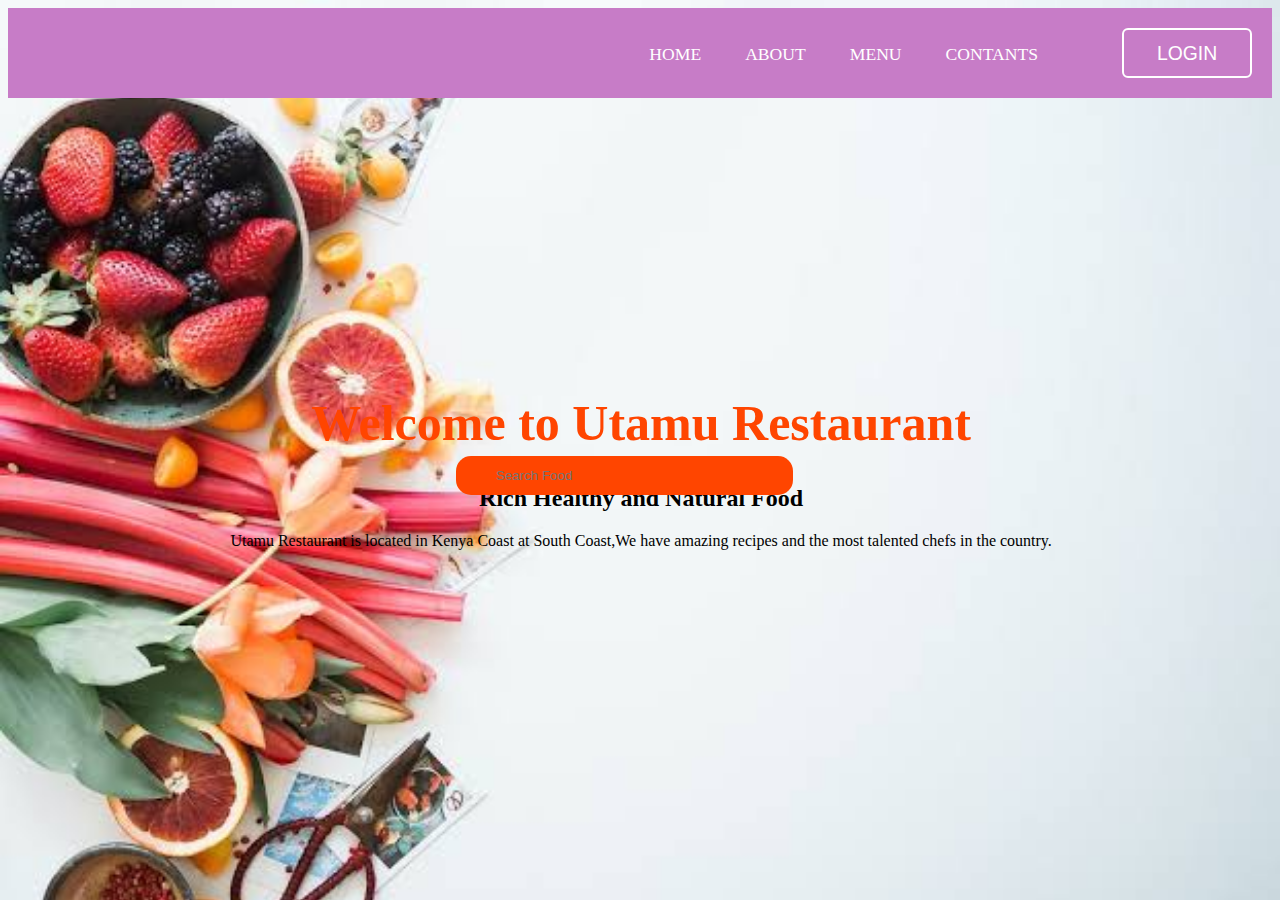
<file: index.html>
<!DOCTYPE html>
<html lang="en">

<head>
    <meta charset="UTF-8">
    <meta http-equiv="X-UA-Compatible" content="IE=edge">
    <meta name="viewport" content="width=device-width, initial-scale=1.0">
    <title>UTAMU RESTAURANT SYSTEM</title>

    <link rel="stylesheet" href="index.css">
</head>

<body>
    <header>
        <nav class="navigation">
            <a href="index.html">HOME</a>
            <a href="about.html">ABOUT</a>
            <a href="menu.html">MENU</a>
            <a href="contacts.html">CONTANTS</a>
            <a href="login.html"><button class="btnLogin-popup">LOGIN</button></a>
        </nav>
    </header>
    <div class="content">
        <h1>Welcome to Utamu Restaurant</h1>
        <h2>Rich Healthy and Natural Food</h2>
        <p>Utamu Restaurant is located in Kenya Coast at South Coast,We have amazing recipes and the most talented chefs in the country.</p>
    </div>
    <div class="search-bar">
        <input type="text" placeholder="Search Food">
    </div>
</body>

</html>
</file>
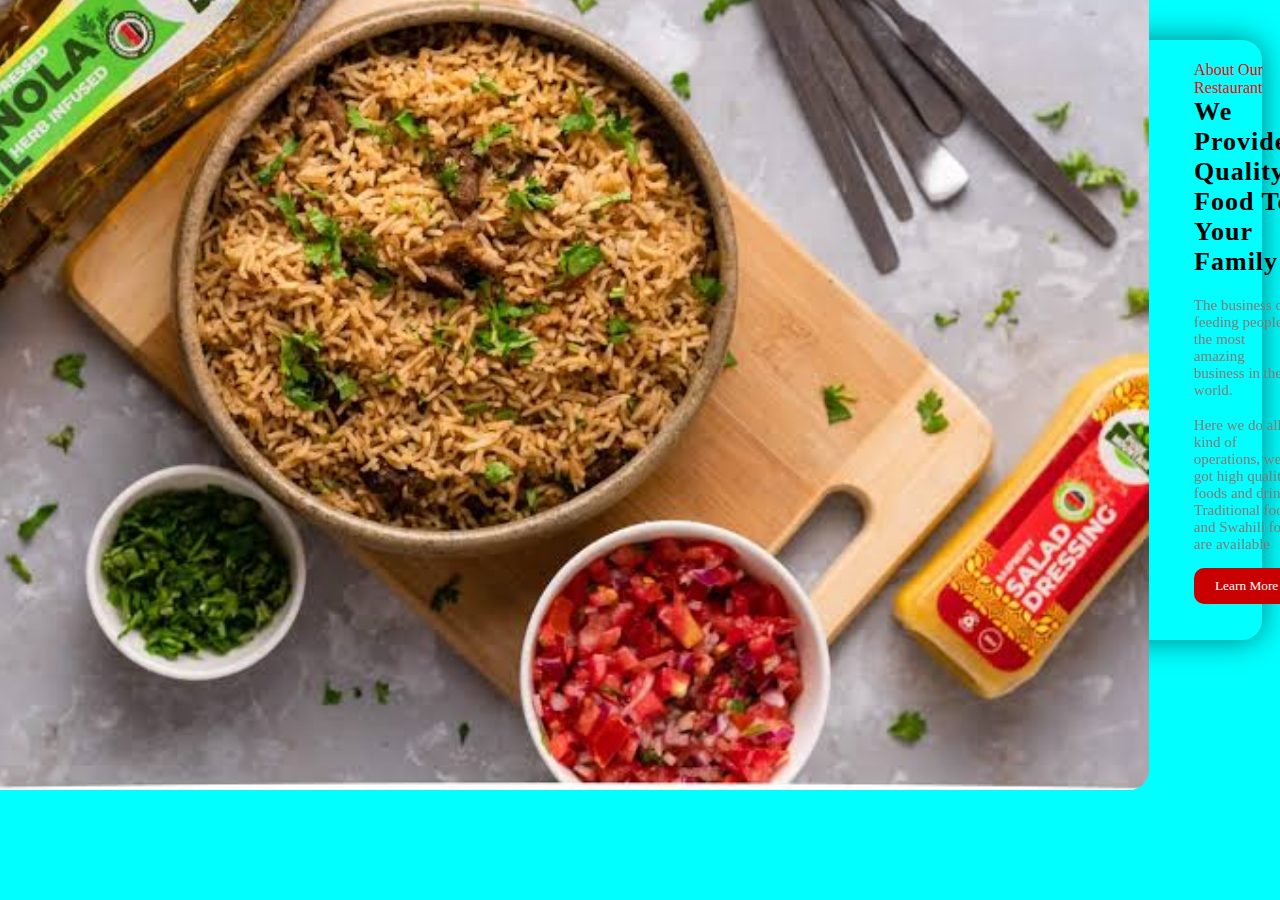
<file: about.html>
<!DOCTYPE html>
<html lang="en">
<head>
    <meta charset="UTF-8">
    <meta http-equiv="X-UA-Compatible" content="IE=edge">
    <meta name="viewport" content="width=device-width, initial-scale=1.0">
    <title>Our Abouts</title>
    <link rel="stylesheet" href="about.css">
</head>
<body>
    <div class="container">
        <img src="ba.jpg">
        <div class="about-details">
            <span>About Our Restaurant</span>
            <h2>We Provide Quality Food To Your Family!</h2>
            <p>The business of feeding people is the most amazing business in the world.
            </p>
            <br>
            <p>Here we do all kind of operations, we got high quality foods and drinks, 
                Traditional food and Swahili food are available
            </p>
            <a href="contacts.html">
                <button class="button">
                    Learn More
                </button>
            </a>
           
        </div>
    </div>
</body>
</html>
</file>
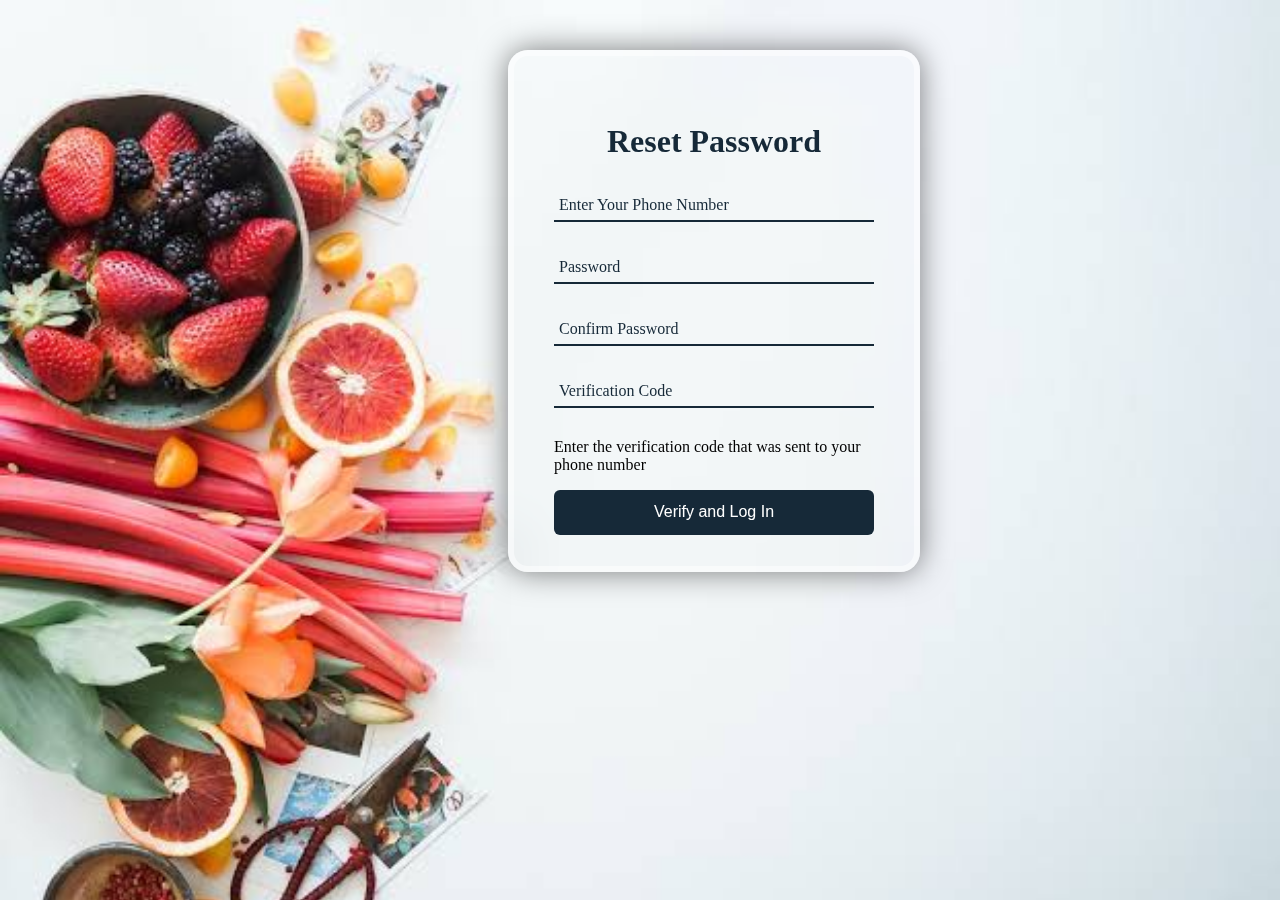
<file: code.html>
<!DOCTYPE html>
<html lang="en">

<head>
    <meta charset="UTF-8">
    <meta http-equiv="X-UA-Compatible" content="IE=edge">
    <meta name="viewport" content="width=device-width, initial-scale=1.0">
    <title>Reset Password</title>
    <link rel="stylesheet" href="index.css">
</head>

<body>
    <div class="wrapper">
        <span class="icon-close"><ion-icon name="close"></ion-icon>
        </span>
        <div class="form-box login">
            <h2>Reset Password</h2>
            <form action="#">
                <div class="input-box">
                    <span class="icon"></span>
                    <input type="text" required>
                    <label>Enter Your Phone Number</label>
                </div>

                <div class="input-box">
                    <span class="icon"></span>
                    <input type="password" required>
                    <label>Password</label>
                </div>

                <div class="input-box">
                    <span class="icon"></span>
                    <input type="password" required>
                    <label>Confirm Password</label>
                </div>

                <div class="input-box">
                    <span class="icon"></span>
                    <input type="text" required>
                    <label>Verification Code</label>
                </div>
                <p>Enter the verification code that was sent to your phone number</p>
                <button type="submit" class="btn">Verify and Log In</button>
            </form>
        </div>
</body>

</html>
</file>
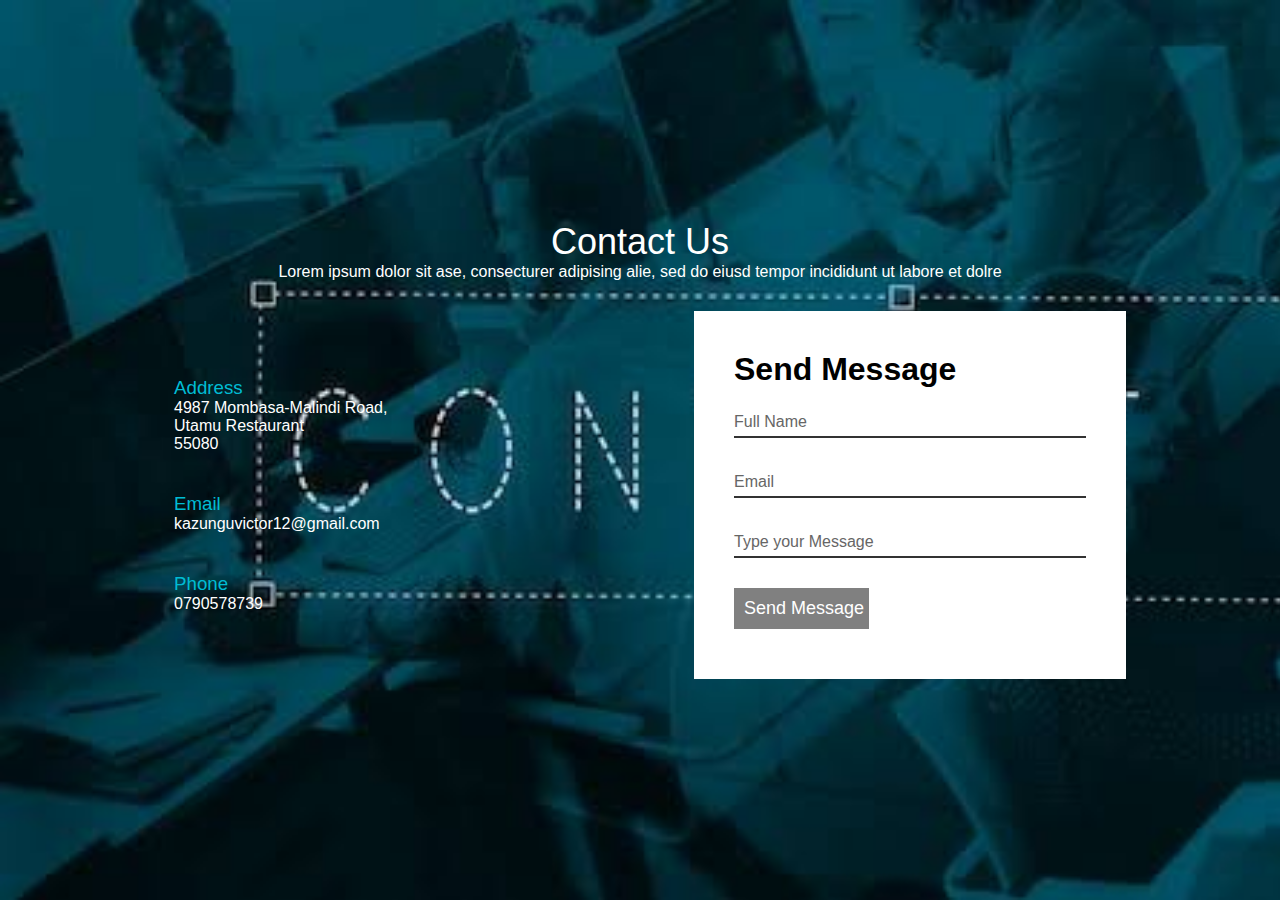
<file: contacts.html>
<!DOCTYPE html>
<html lang="en">
<head>
    <meta charset="UTF-8">
    <meta http-equiv="X-UA-Compatible" content="IE=edge">
    <meta name="viewport" content="width=device-width, initial-scale=1.0">
    <title>Contants</title>
    <link rel="stylesheet" href="contants.css">

</head>
<body>
    <section class="contact">
        <div class="contents">
            <h2>Contact Us</h2>
            <p>Lorem ipsum dolor sit ase, consecturer adipising alie, sed do eiusd tempor incididunt ut labore et dolre</p>
        </div>
        <div class="container">
            <div class="ContactInfo">
                <div class="box">
                    <div class="icon"></div>
                    <div class="text">
                        <h3>Address</h3>
                        <p>4987 Mombasa-Malindi Road, <br>Utamu Restaurant<br>55080</p>
                    </div>
                </div>
                <div class="box">
                    <div class="icon"></div>
                    <div class="text">
                        <h3>Email</h3>
                        <p>kazunguvictor12@gmail.com</p>
                    </div>
                </div>
                <div class="box">
                    <div class="icon"></div>
                    <div class="text">
                        <h3>Phone</h3>
                        <p>0790578739</p>
                    </div>
                </div>
            </div>
            <div class="contactForm">
                <form>
                    <h1>Send Message</h1>
                    <div class="inputBox">
                        <input type="text" name="" required="required">
                        <span>Full Name</span>
                    </div>
                    <div class="inputBox">
                        <input type="text" name="" required="required">
                        <span>Email</span>
                    </div>
                    <div class="inputBox">
                        <input type="text" name="" required="required">
                        <span>Type your Message</span>
                    </div>
                    <div class="inputBox">
                        <input type="Submit" name="" value="Send Message">
                    </div>
                </form>

            </div>
        </div>
    </section>
</body>
</html>
</file>
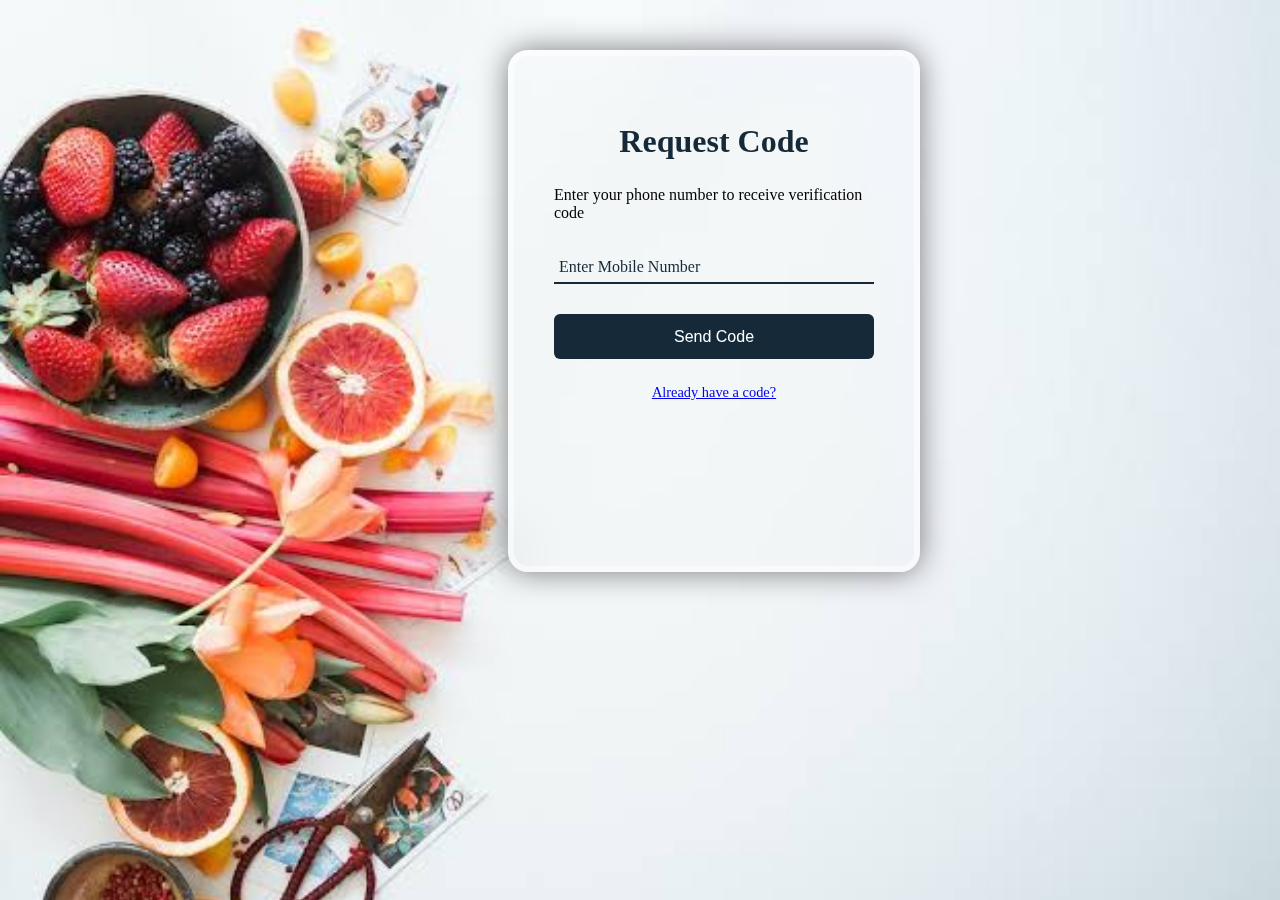
<file: forget.html>
<!DOCTYPE html>
<html lang="en">
<head>
    <meta charset="UTF-8">
    <meta http-equiv="X-UA-Compatible" content="IE=edge">
    <meta name="viewport" content="width=device-width, initial-scale=1.0">
    <title>Forgot Password</title>
    <link rel="stylesheet" href="index.css">
</head>

<body class="body">
    <div class="wrapper">
        <div class="form-box login">
            <h2>Request Code</h2>
            <p>Enter your phone number to receive verification code</p>
            <form action="#">
                <div class="input-box">
                    <span class="icon"></span>
                    <input type="text" required>
                    <label>Enter Mobile Number</label>
                </div>
                <button class="send-code">Send Code</button>
                <div class="login-register">
                    <a href="code.html"><p>Already have a code?</p></a>
                </div>
              
            </form>
            
        </div>
</body>
</html>
</file>
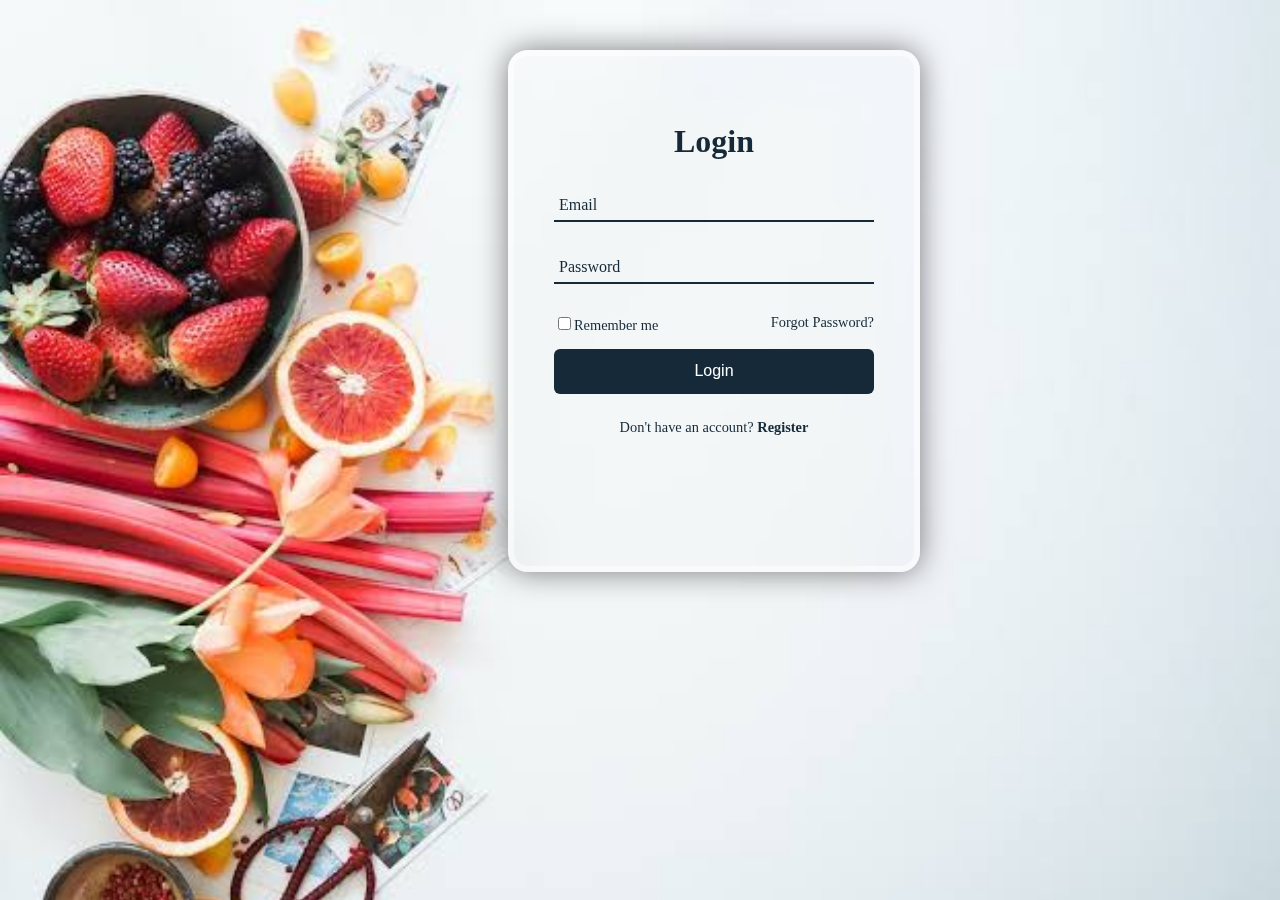
<file: login.html>
<!DOCTYPE html>
<html lang="en">
<head>
    <meta charset="UTF-8">
    <meta http-equiv="X-UA-Compatible" content="IE=edge">
    <meta name="viewport" content="width=device-width, initial-scale=1.0">
    <title>Login Form</title>
    <link rel="stylesheet" href="index.css">
</head>
<body>
    <div class="wrapper">
        <span class="icon-close"><ion-icon name="close"></ion-icon>
        </span>
        <div class="form-box login">
            <h2>Login</h2>
            <form action="#">
                <div class="input-box">
                    <span class="icon"></span>
                    <input type="email" required>
                    <label>Email</label>
                </div>
                <div class="input-box">
                    <span class="icon"></span>
                    <input type="password" required>
                    <label>Password</label>
                </div>
                <div class="remember-forgot">
                    <label>
                        <input type="checkbox">Remember me
                    </label>
                    <a href="forget.html">Forgot Password?</a>
                </div>
                <button type="submit" class="btn">Login</button>
                <div class="login-register">
                    <p>Don't have an account? <a href="registration.html" class="register-link">Register</a></p>
                </div>
            </form>

        </div>

    </div>
</body>
</html>
</file>
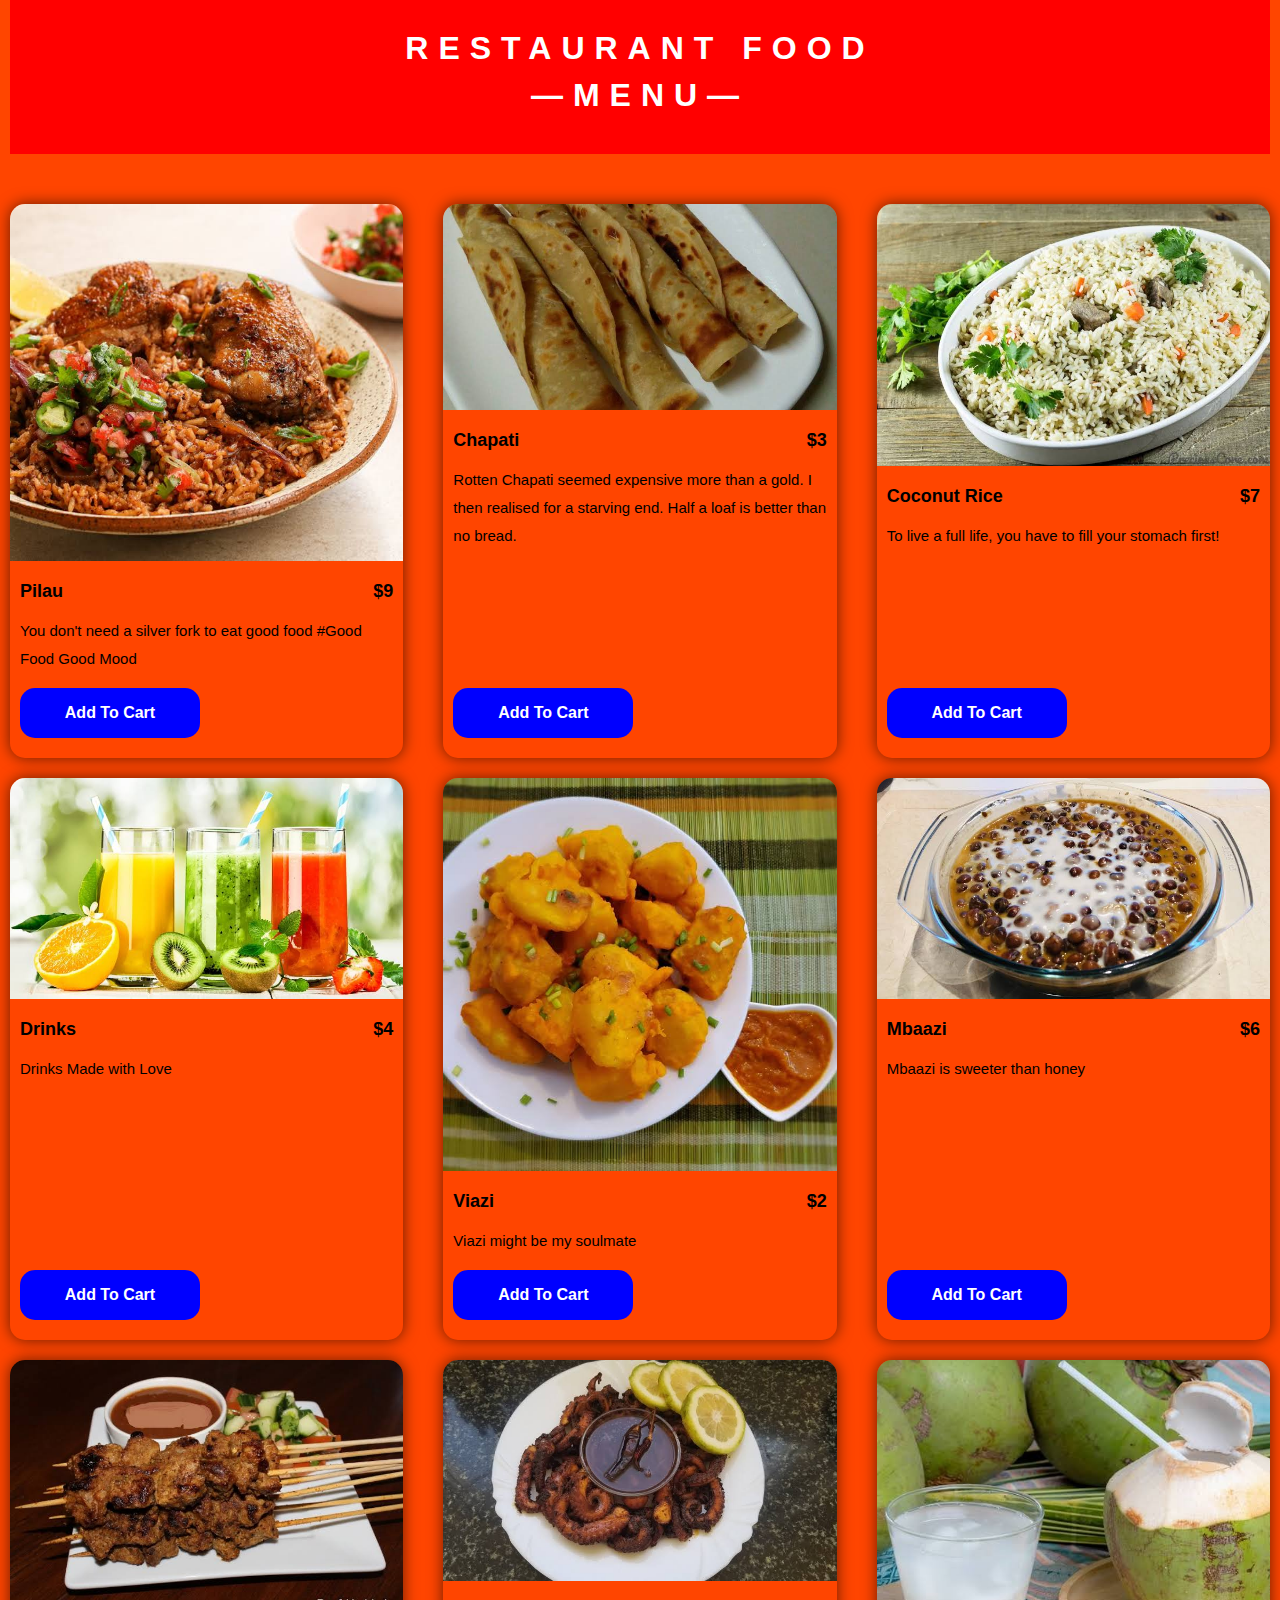
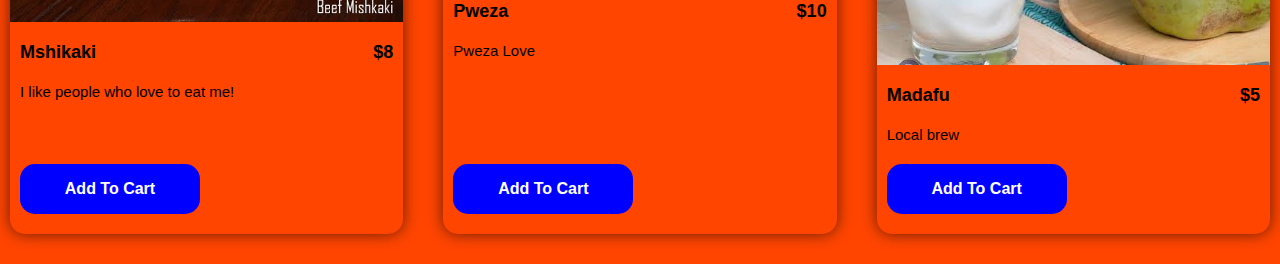
<file: menu.html>
<!DOCTYPE html>
<html lang="en">
<head>
    <meta charset="UTF-8">
    <meta http-equiv="X-UA-Compatible" content="IE=edge">
    <meta name="viewport" content="width=device-width, initial-scale=1.0">
    <title>Restaurant Food Menu</title>
    <link rel="stylesheet" href="menu.css">
</head>
<body>
    <div class="menu">
        <div class="header">
            <h1>Restaurant Food</h1>
            <h3>&mdash;Menu&mdash;</h3>
        </div>
        <div class="food-items">
            <img src="pilau.jpg">
            <div class="details">
                <div class="details-sub">
                    <h5>Pilau</h5>
                    <h5 class="price">$9</h5>
                </div>
                <p>You don't need a silver fork to eat good food
                    #Good Food Good Mood
                </p>
                <button>Add To Cart</button>
            </div>  
        </div> 
        <div class="food-items">
            <img src="chapati.jpg">
            <div class="details">
                <div class="details-sub">
                    <h5>Chapati</h5>
                    <h5 class="price">$3</h5>
                </div>
                <p>Rotten Chapati seemed expensive more than a gold. I then realised for a starving end. Half a loaf is better than no bread.</p>
                <button>Add To Cart</button>
            </div>  
        </div>
        <div class="food-items">
            <img src="wali.jpg">
            <div class="details">
                <div class="details-sub">
                    <h5>Coconut Rice</h5>
                    <h5 class="price">$7</h5>
                </div>
                <p>To live a full life, you have to fill your stomach first!</p>
                <button>Add To Cart</button>
            </div>  
        </div>
        <div class="food-items">
            <img src="drinks.jpg">
            <div class="details">
                <div class="details-sub">
                    <h5>Drinks</h5>
                    <h5 class="price">$4</h5>
                </div>
                <p>Drinks Made with Love</p>
                <button>Add To Cart</button>
            </div>  
        </div>
        <div class="food-items">
            <img src="viazi.jpg">
            <div class="details">
                <div class="details-sub">
                    <h5>Viazi</h5>
                    <h5 class="price">$2</h5>
                </div>
                <p>Viazi might be my soulmate</p>
                <button>Add To Cart</button>
            </div>  
        </div>
        <div class="food-items">
            <img src="mbaazi.jpg">
            <div class="details">
                <div class="details-sub">
                    <h5>Mbaazi</h5>
                    <h5 class="price">$6</h5>
                </div>
                <p>Mbaazi is sweeter than honey</p>
                <button>Add To Cart</button>
            </div>  
        </div>
        <div class="food-items">
            <img src="mshikaki.jpg">
            <div class="details">
                <div class="details-sub">
                    <h5>Mshikaki</h5>
                    <h5 class="price">$8</h5>
                </div>
                <p>I like people who love to eat me!</p>
                <button>Add To Cart</button>
            </div>  
        </div>
        <div class="food-items">
            <img src="pweza.jpg">
            <div class="details">
                <div class="details-sub">
                    <h5>Pweza</h5>
                    <h5 class="price">$10</h5>
                </div>
                <p>Pweza Love</p>
                <button>Add To Cart</button>
            </div>  
        </div>
        <div class="food-items">
            <img src="madafu.jpg">
            <div class="details">
                <div class="details-sub">
                    <h5>Madafu</h5>
                    <h5 class="price">$5</h5>
                </div>
                <p>Local brew </p>
                <button>Add To Cart</button>
            </div>  
        </div>
         
    </div>
</body>
</html>
</file>
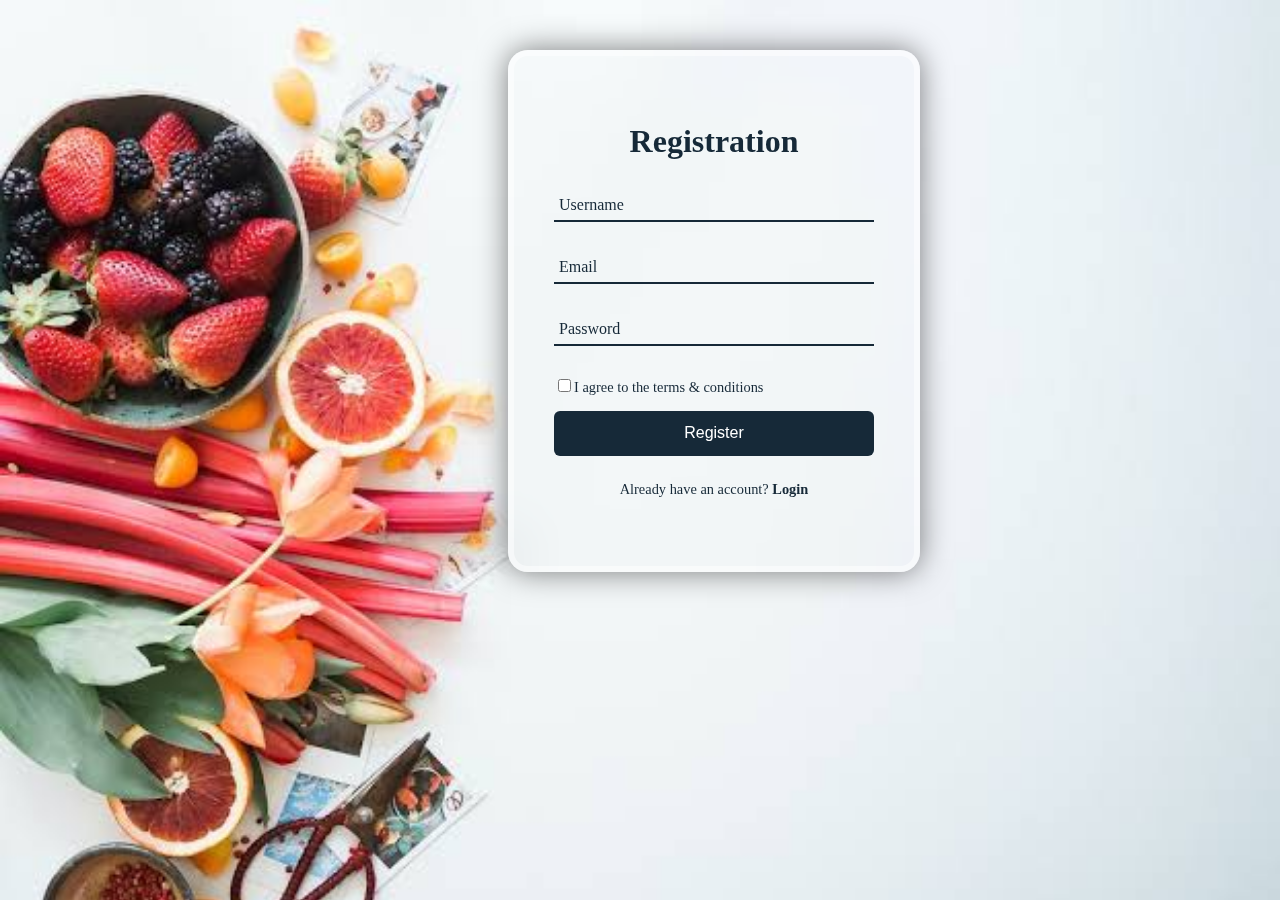
<file: registration.html>
<!DOCTYPE html>
<html lang="en">
<head>
    <meta charset="UTF-8">
    <meta http-equiv="X-UA-Compatible" content="IE=edge">
    <meta name="viewport" content="width=device-width, initial-scale=1.0">
    <title>Register Form</title>
    <link rel="stylesheet" href="index.css">
</head>

<body class="body">
    <div class="wrapper">
        <span class="icon-close"><ion-icon name="close"></ion-icon>
        </span>
        <div class="form-box login">
            <h2>Registration</h2>
            <form action="#">
                <div class="input-box">
                    <span class="icon"></span>
                    <input type="email" required>
                    <label>Username</label>
                </div>
    
                <div class="input-box">
                    <span class="icon"></span>
                    <input type="email" required>
                    <label>Email</label>
                </div>
                
                <div class="input-box">
                    <span class="icon"></span>
                    <input type="password" required>
                    <label>Password</label>
                </div>
                <div class="remember-forgot">
                    <label>
                        <input type="checkbox">I agree to the terms & conditions
                    </label>
                </div>
                <button type="submit" class="btn">Register</button>
                <div class="login-register">
                    <p>Already have an account? <a href="login.html" class="register-link">Login</a></p>
    
                </div>
            </form>
    
        </div>
</body>
</html>
</file>
<file: index.css>
header {
    text-align: right;
    position: relative;
    color: white;
    margin: 0px;
    padding: 20px;
    background-color: rgb(199, 124, 199);
    font-family: 'Times New Roman', Times, serif;
}

.start {
    text-align: center;
    height: 36px;
    color: black;
    font-weight: bold;
    font-family: 'Times New Roman', Times, serif;
    font-size: 25px;
    cursor: pointer;
    background-color: purple;
    border-radius: 3px;
}

body {
    background-image: url("back.jpg");
    background-repeat: no-repeat;
    background-attachment: fixed;
    background-size: cover;
}

.button {
    text-align: center;
    padding: 250px;
}

.navigation a {
    position: relative;
    font-size: 1.1em;
    color: white;
    text-decoration: none;
    font-weight: 500;
    margin-left: 40px;

}

.navigation .btnLogin-popup {
    width: 130px;
    height: 50px;
    background: transparent;
    border: 2px solid white;
    outline: none;
    border-radius: 6px;
    cursor: pointer;
    font-size: 1.1em;
    color: white;
    font-weight: 500;
    margin-left: 40px;
    transition: 5s;
}

.navigation a::after {
    content: '';
    position: absolute;
    left: 0;
    bottom: -6px;
    width: 100%;
    height: 3px;
    background: white;
    border-radius: 5px;
    transform-origin: right;
    transform: scaleX(0);
    transition: transform .5s;

}

.navigation a:hover::after {
    transform: scaleX(0);
    transform-origin: left;


}



.navigation .btnLogin-popup:hover {
    background: white;
    color: #162938;
}

.wrapper {
    position: relative;
    width: 400px;
    height: 510px;
    background: transparent;
    border: 6px solid rgba(255, 255, 255, .5);
    border-radius: 20px;
    backdrop-filter: blur(20px);
    box-shadow: 0 0 30px rgba(0, 0, 0, .5);
    display: flex;
    justify-content: center;
    margin: 50px 500px;

}

.form-box h2 {
    font-size: 2em;
    color: #162938;
    text-align: center;
}

.input-box {
    position: relative;
    width: 100%;
    height: 30px;
    border-bottom: 2px solid #162938;
    margin: 30px 0;
}

.wrapper .form-box {
    width: 100%;
    padding: 40px;
}

.input-box label {
    position: absolute;
    top: 50%;
    left: 5px;
    transform: translateY(-50%);
    font-size: 1em;
    color: #162938;
    font-weight: 500;
    pointer-events: none;
    transition: .5s;
}

.input-box input:focus~label,
.input-box input:valid~label {
    top: -5px;
}

.input-box input {
    width: 100%;
    height: 100%;
    background: transparent;
    border: none;
    outline: none;
    font-size: 1em;
    color: #162938;
    font-weight: 600;
    padding: 0 35px 0 5px;
}

.remember-forgot {
    font-size: .9em;
    color: #162938;
    font-weight: 500;
    margin: 15px 0 15px;
    display: flex;
    justify-content: space-between;
}

.remember-forgot label input {
    accent-color: #162938;
    margin-right: 3px;
}

.remember-forgot a {
    color: #162938;
    text-decoration: none;
}

.remember-forgot a:hover {
    text-decoration: underline;
}

.btn {
    width: 320px;
    height: 45px;
    background: #162938;
    border: none;
    outline: none;
    border-radius: 6px;
    cursor: pointer;
    font-size: 1em;
    color: white;
    font-weight: 500px;
}

.login-register {
    font-size: .9em;
    color: #162938;
    text-align: center;
    font-weight: 500px;
    margin: 25px 0 10px;
}

.login-register p a {
    color: #162938;
    text-decoration: none;
    font-weight: 600;
}

.login-register p a:hover {
    text-decoration: underline;
}

.content {
    text-align: center;
    color: black;
    position: absolute;
    top: 40%;
    left: 18%;
}

.content h3  {
    font-family: sans-serif;
    font-size: 20px;
    margin-left: 18px;

}

.content h1 {
    font-size: 50px;
    color: orangered;
}

.content p {
    text-align: center;
    margin-top: 17px;
}

.search-bar {
    position: absolute;
    margin-top: 28%;
    margin-left: 35%;
}

.search-bar input {
    outline: none;
    border: none;
    padding: 12px 40px;
    size: 1em;
    width: 100%;
    background-color: orangered;
    border-radius: 15px;
}
.send-code {
    width: 320px;
    height: 45px;
    background: #162938;
    border: none;
    outline: none;
    border-radius: 6px;
    cursor: pointer;
    font-size: 1em;
    color: white;
    font-weight: 500px;
}
</file>
<file: about.css>
* {
    margin: 0;
    padding: 0;
     box-sizing: border-box;
     font-family: 'Times New Roman', Times, serif
}
body {
    background-color: aqua;
}
.container {
    display: flex;
    height: 600px;
    align-items: center;
    justify-content: center;
    margin: 40px 18px;
    height: 20px 47px;
    box-shadow: 0 0 30px rgba(0, 0, 0, .5);
    border-radius: 20px;

}

.container img {
    height: 100vh;
    width: auto;
    border-radius: 20px;
}
.about-details {
    margin: 0 45px;

}
.about-details span {
    color: red;
}
 .about-details h2 {
    font-family: 'Times New Roman', Times, serif;
    font-weight: 100px;
    font-size: 26px;
    letter-spacing: 1px;
    margin-bottom: 20px;
 }
 .about-details p {
    color: gray;
    font-size: 15px;
 }
 .button {
    background-color: rgb(200, 0, 0);
        color: white;
        height: 36px;
        width: 105px;
        border-radius: 10px;
        border: none;
        cursor: pointer;
        transition: opacity 0.15s;
        margin: 15px 0;
        padding: 8px 20px;
    }
    .button:hover {

    opacity: 0.8;
        
    }
    .button:active{
        opacity: 0.5;
    }
</file>
<file: contants.css>
*{
    margin: 0;
    padding: 0;
    box-sizing: border-box;
    font-family: 'Poppins', sans-serif;
}
body {
    background-color: red;
}
.contact {
    position: relative;
    min-height: 100vh;
    padding: 50px 100px;
    display: flex;
    justify-content: center;
    align-items: center;
    flex-direction: column;
    background: url(be.jpg);
    background-size: cover;
}
.contact .contents {
    max-width: 800px;
    text-align: center;
}
.contact .contents h2 {
    font-size: 36px;
    font-weight: 500;
    color: white;
}
.contact .contents p {
    font-weight: 300;
    color: white;
}
.container {
    width: 100%;
    display: flex;
    justify-content: center;
    align-items: center;
    margin-top: 30px;
}
.container .ContactInfo {
    width: 50%;
    display: flex;
    flex-direction: column;
}
.container .ContactInfo .box {
    position: relative;
    padding: 20px 0;
    display: flex;
}
.container .ContactInfo .box .text {
    display: flex;
    margin-left: 20px;
    font-size: 16px;
    color:white;
    flex-direction: column;
    font-weight: 300;
}
.container .ContactInfo .box .text h3 {
    font-weight: 500;
    color: #00bcd4;
}
.contactForm {
    width: 40%;
    padding: 40px;
    background: white;
}.contactForm h2 {
    font-size: 30px;
    color: #333;
    font-weight: 500;
}
.contactForm .inputBox{
  position: relative;
  width: 100%;
  margin-top: 10px;
}
.contactForm .inputBox input,
.contactForm .inputBox input textarea
{
    width: 100%;
    padding: 5px 0;
    font-size: 16px;
    margin: 10px 0;
    border: none;
    border-bottom: 2px solid #333;
    outline: none;
    resize: none;
}
.contactForm .inputBox span {
    position: absolute;
    left: 0;
    padding: 5px 0;
    font-size: 16px;
    margin: 10px 0;
    pointer-events: none;
    transition: 0.5s;
    color: #666;
}
.contactForm .inputBox input:focus ~ span {
    color: #e91e63;
    font-size: 12px;
    transform: translateY(-20px);
}
.contactForm .inputBox input[type="submit"]
{
    width: 135px;
    background: grey;
    color: white;
    border: none;
    cursor: pointer;
    padding: 10px;
    font-size: 18px;
}

@media (max-width: 991px)
{
    .contact
    {
        padding: 50px;
    }
    .container
    {
        flex-direction: column;
    }
    .container .ContactInfo
    {
        margin-bottom: 40px;
    }
    .container .ContactInfo,
    .contactForm
    {
        width: 100%;
    }
}
</file>
<file: menu.css>
*{
    padding: 0;
    margin: 0;
    box-sizing: border-box;
    font-family: 'Poppins', sans-serif;
}

body {
    background: orangered;
    font-family: 'Poppins', sans-serif;
}
.menu {
    padding: 0 10px 30px 10px;
    display: grid;
    grid-template-columns: repeat(auto-fit,minmax(350px,1fr));
    grid-gap: 20px 40px;
}
.header {
    background: red;
    color: white;
    margin-bottom: 30px;
    padding: 30px 0;
    grid-column: 1/-1;
    text-align: center;
}
.header h1{
    font-weight: 400px;
    font-size: 32px;
    letter-spacing: 10px;
    margin-bottom: 10px;
    text-transform: uppercase;
}
.header h3 {
    font-weight: 400px;
    font-size: 32px;
    letter-spacing: 10px;
    margin-bottom: 10px;
    text-transform: uppercase;
}
.food-items {
    display: grid;
    position: relative;
    grid-template-rows: auto 1fr;
    border-radius: 15px;
    box-shadow: 0 0 15px rgba(0, 0, 0, 0.6);
    transition: .2s ease-in-out;
}
.food-items img {
    position: relative;
    width: 100%;
    height: auto;
    border-radius: 15px 15px 0 0;
    cursor: pointer;
}
h1{
    grid-column: 1/-1;
    text-emphasis: center;
}
.details {
    padding: 20px 10px;
    display: grid;
    grid-template-rows: auto 1fr 50px;
    grid-row-gap: 15px;
}
.details-sub h5{
    font-weight: 600;
    font-size: 18px;
}
.details-sub {
    display: grid;
    grid-template-columns: auto auto;
}
.price {
    text-align: right;
}
.details p {
    color: black;
    font-size: 15px;
    line-height: 28px;
    font-weight: 400;
    align-self: stretch;
}
.details button {
    background: blue;
    border: none;
    color: white;
    font-size: 16px;
    font-weight: 600;
    border-radius: 15px;
    width: 180px;
    cursor: pointer;
}
</file>
